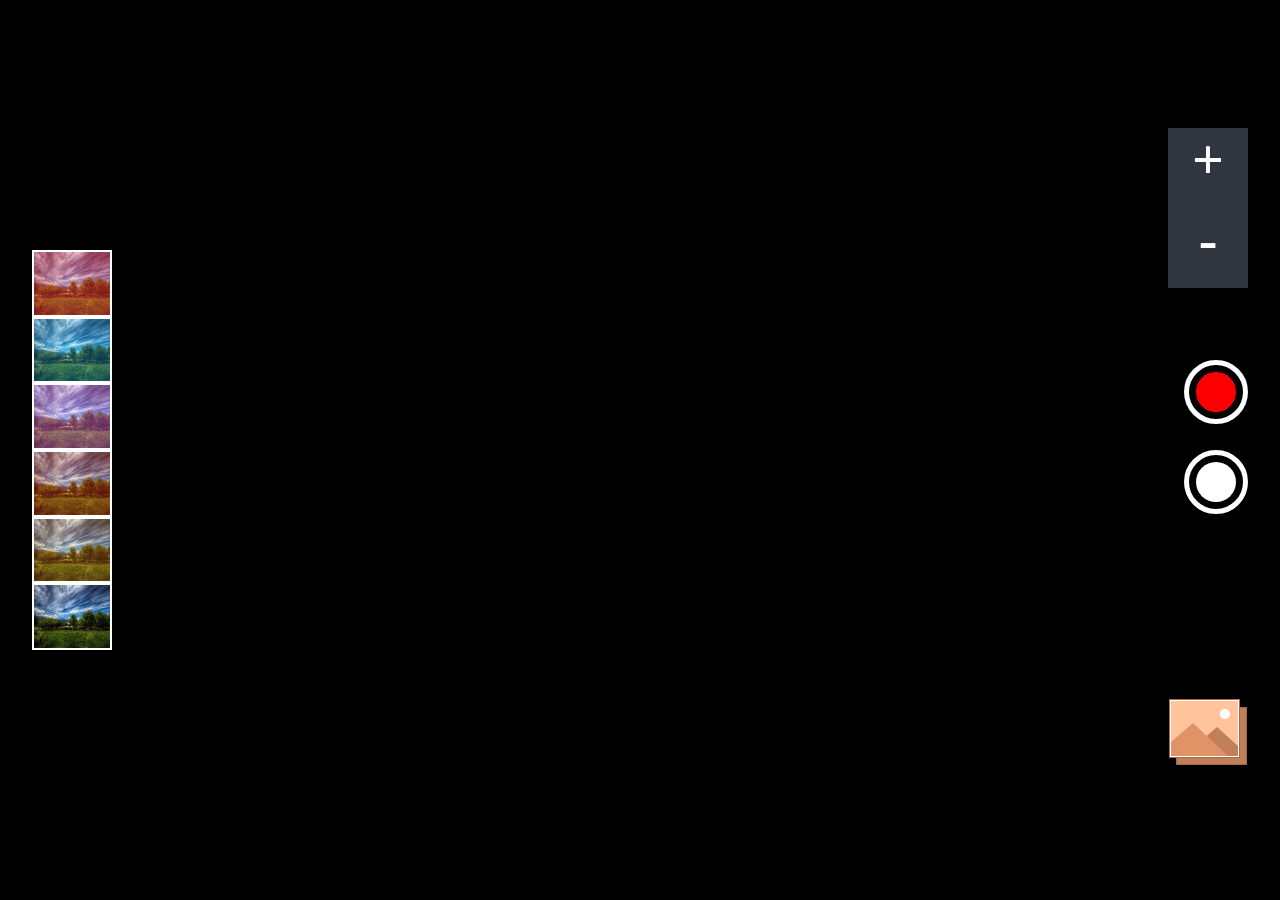
<file: index.html>
<!DOCTYPE html>
<html lang="en">
  <head>
    <meta charset="UTF-8" />
    <meta http-equiv="X-UA-Compatible" content="IE=edge" />
    <meta name="viewport" content="width=device-width, initial-scale=1.0" />
    <title>MyLens</title>
    <link rel="stylesheet" href="styles/styles.css"/>
    <!-- <link href="https://fonts.googleapis.com/icon?family=Material+Icons"
      rel="stylesheet"> -->
  </head>
  <body>
   
   
    <div class="video-container">
      <video autoplay style="transform: scale(1);" ></video>
    </div>
    <button id="record"><div></div></button>
    <button id="capture"><div></div></button>
    <div class="filter-container">
      <div class="filters" style="background-color: #ff6b6b82;"></div>
      <div class="filters" style="background-color: #48dafb4b;"></div>
      <div class="filters" style="background-color: #ff9ff265;"></div>
      <div class="filters" style="background-color: #ff793f59;"></div>
      <div class="filters" style="background-color: #ffb04248;"></div>
      <div class="filters"></div>
    </div>
    <div class="zoom-in-out-container">
      <div class="zoom-in">+</div>
      <div class="zoom-out">-</div>
      
    </div>
    <button id="gallery">   </button>
    <script src="dbscript.js"></script>
    <script src="script.js"></script>
  
  </body>
</html>
</file>
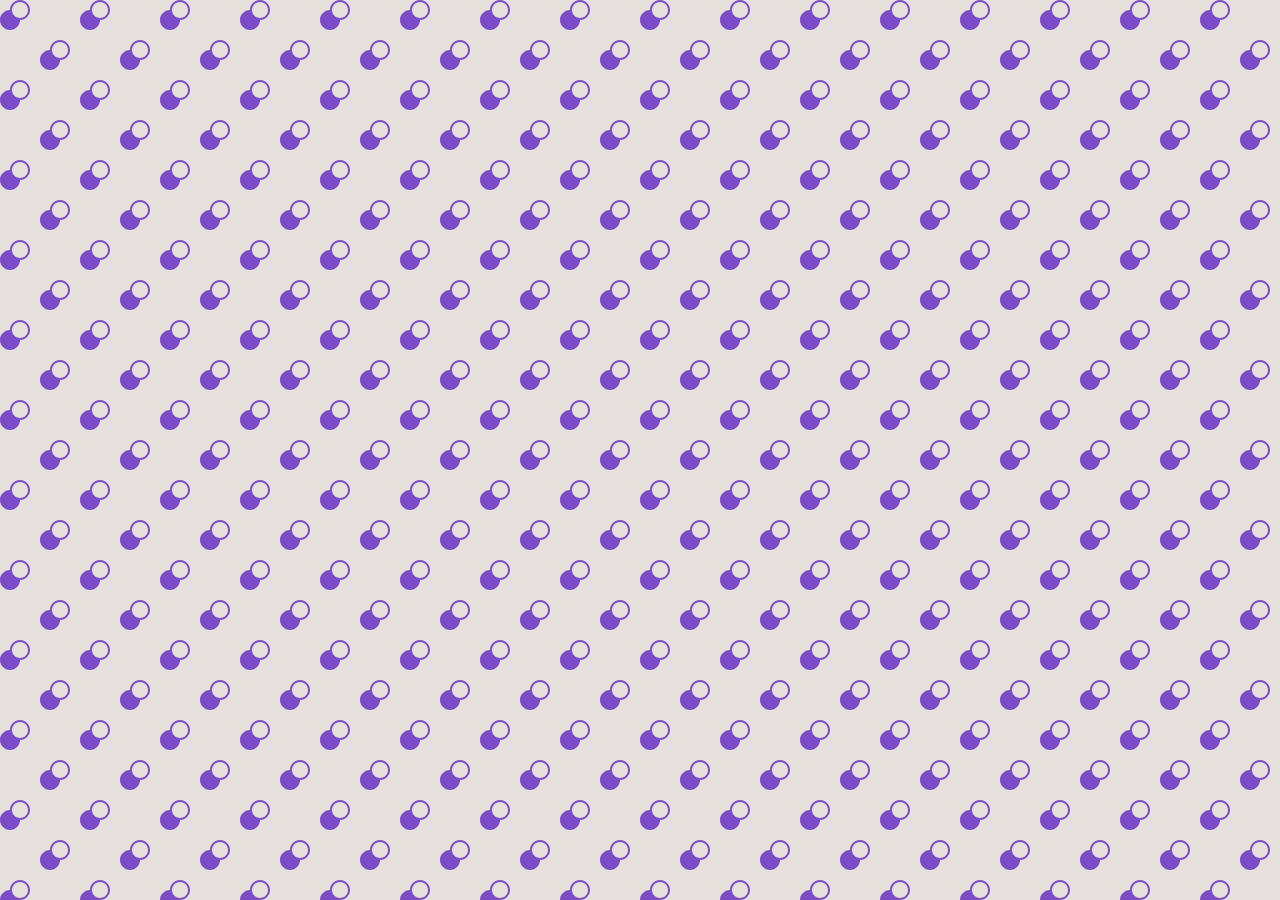
<file: gallery.html>
<!DOCTYPE html>
<html lang="en">
<head>
    <meta charset="UTF-8">
    <meta http-equiv="X-UA-Compatible" content="IE=edge">
    <meta name="viewport" content="width=device-width, initial-scale=1.0">
    <title>Document</title>
    <link rel="stylesheet" href="styles/gallery.css"/>
</head>
<body>
    <div class="container">
        
       <!-- <div class="media-card">
            <div class="media-container"></div>
            <div class="action-container">
                <button class="media-download">Download</button>
                <button class="media-delete">Delete</button>
            </div>
        </div> -->
    </div>
    <script src="dbscript.js"></script>
    <script>
        setTimeout(function(){
            viewMedia();
        } , 100);
    </script>
</body>
</html>
</file>
<file: styles/styles.css>
* {
    box-sizing: border-box;
  }
  
  body {
    margin: 0;
  }
  
  .video-container {
    height: 100vh;
    width: 100vw;
    overflow: hidden;
    background-color: black;
  }
  
  video {
    height: 100%;
    width: 100%;
  }
  
  #record,
  #capture {
    position: fixed;
    right: 2rem;
    height: 4rem;
    z-index: 3;
  
    width: 4rem;
    background-color: black;
    border-radius: 50%;
    border: 5px solid white;
  }
  
  #record {
    top: 40vh;
  }
  
  #capture {
    top: 50vh;
  }
  
  #record div,
  #capture div {
    height: 2.5rem;
    width: 2.5rem;
    border-radius: 50%;
    margin: auto;
  }
  
  #record div {
    background: red;
  }
  
  #capture div {
    background: white;
  }
  
  .capture-animation {
    animation: inOut 0.5s;
  }
  
  .record-animation {
    animation: inOut 1s infinite;
  }
  
  @keyframes inOut {
    0% {
      transform: scale(1);
    }
    50% {
      transform: scale(1.2);
    }
    100% {
      transform: scale(1);
    }
  }
  
  .filter-container {
    height: 25rem;
    width: 5rem;
    z-index: 3;
    position: fixed;
    left: 2rem;
    top: calc((100vh - 25rem) / 2);
    background-color: red;
  }
  
  .filters {
    border: 2px solid white;
    width: 100%;
    height: calc(25rem / 6);
    background: url(../images/filter.jfif);
    background-size: cover;
    background-blend-mode: soft-light;
  }
  
  .zoom-in-out-container {
    height: 10rem;
    width: 5rem;
    position: fixed;
    z-index: 3;
    right: 2rem;
    top: 8rem;
  }
  
  .zoom-in-out-container div {
    width: 100%;
    height: 50%;
    color: white;
    font-size: 3.5rem;
    font-weight: bold;
    text-align: center;
    background-color: #2f3640;
  }
  
  .filter-div {
    height: 100vh;
    width: 100vw;
    position: fixed;
    top: 0;
  }
  
  #gallery {
    position: fixed;
    z-index: 3;
    right: 2rem;
    height: 5rem;
    width: 5rem;
    bottom: 8rem;
    background: url(../images/galleryIcon.png);
    background-size: cover;
    border: none;
  }
</file>
<file: styles/gallery.css>
* {
    box-sizing: border-box;
  }
  
  body {
    margin: 0;
  }
  
  .container {
      background-color: #e5e0db;
  background-image: url("data:image/svg+xml,%3Csvg width='80' height='80' viewBox='0 0 80 80' xmlns='http://www.w3.org/2000/svg'%3E%3Cg fill='none' fill-rule='evenodd'%3E%3Cg fill='%235f21c1' fill-opacity='0.78'%3E%3Cpath d='M50 50c0-5.523 4.477-10 10-10s10 4.477 10 10-4.477 10-10 10c0 5.523-4.477 10-10 10s-10-4.477-10-10 4.477-10 10-10zM10 10c0-5.523 4.477-10 10-10s10 4.477 10 10-4.477 10-10 10c0 5.523-4.477 10-10 10S0 25.523 0 20s4.477-10 10-10zm10 8c4.418 0 8-3.582 8-8s-3.582-8-8-8-8 3.582-8 8 3.582 8 8 8zm40 40c4.418 0 8-3.582 8-8s-3.582-8-8-8-8 3.582-8 8 3.582 8 8 8z' /%3E%3C/g%3E%3C/g%3E%3C/svg%3E");
    height: 100vh;
    width: 100vw;
    display: flex;
    padding: 30px;
    justify-content: space-evenly;
    flex-wrap: wrap;
  }
  
  .media-card {
    height: 25rem;
    width: 22rem;
    margin-bottom: 10px;
    border: 1px solid;
  }
  
  .media-container {
    height: 80%;
    width: 100%;
  }
  
  .action-container {
    height: 20%;
    width: 100%;
  }
  
  .action-container button {
    width: 100%;
    height: 50%;
    color: white;
    font-size: 1.5rem;
    outline: none;
    border: none;
  }
  
  .media-gallery {
    height: 100%;
    width: 100%;
  }
  
  .media-download {
    background: green
  }
  
  .media-delete {
    background: red
  }
</file>
